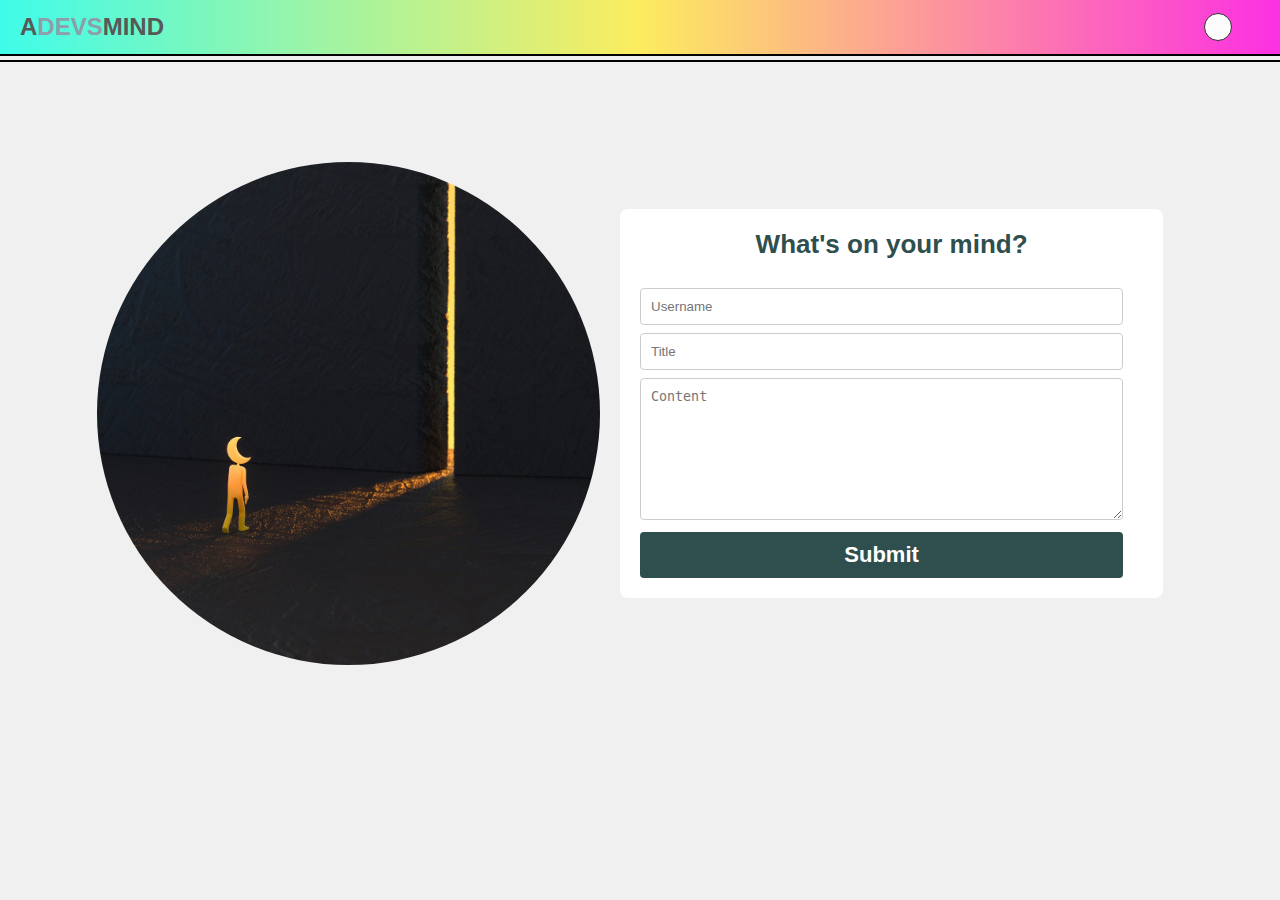
<file: index.html>
<!DOCTYPE html>
<html lang="en">
<head>
    <meta charset="UTF-8">
    <meta name="viewport" content="width=device-width, initial-scale=1.0">
    <link rel="stylesheet" href="./assets/css/styles.css">
    <link rel="stylesheet" href="./assets/css/form.css">
    <title>Personal Blog</title>
</head>
<body>
    <header>
        <div>
            <h1>A<span class="seo">DEVS</span>MIND</h1>
        </div>
        <nav>
            <label class="switch">
                <input id="checkbox-slider" type="checkbox">
                <span class="slider round"></span>
            </label>
        </nav>
    </header>
    <main>
        <div id="line-div" class="two-lines"></div>
        <section class="hero">
            <div class="container">
                <div class="content">
                    <div class="image">
                        <img src="./assets/images/hero.jpg" alt="Little Man With Moon Head">
                        <!-- <p>My First Blog</p> -->
                    </div>
                    <div class="form">
                        <h2>What's on your mind?</h2>
                        <form action="#" method="POST">
                            <input id="username" type="text" placeholder="Username" required/>
                            <input id="title" type="text" placeholder="Title" required/>
                            <textarea id="content" rows="8"  placeholder="Content" required></textarea>
                            <button id="submit" type="submit">Submit</button>
                        </form>
                    </div>
                </div>
            </div>
        </section>
    </main>
    <script src="./assets/js/form.js"></script>
    <script src="./assets/js/logic.js"></script>
</body>
</html>
</file>
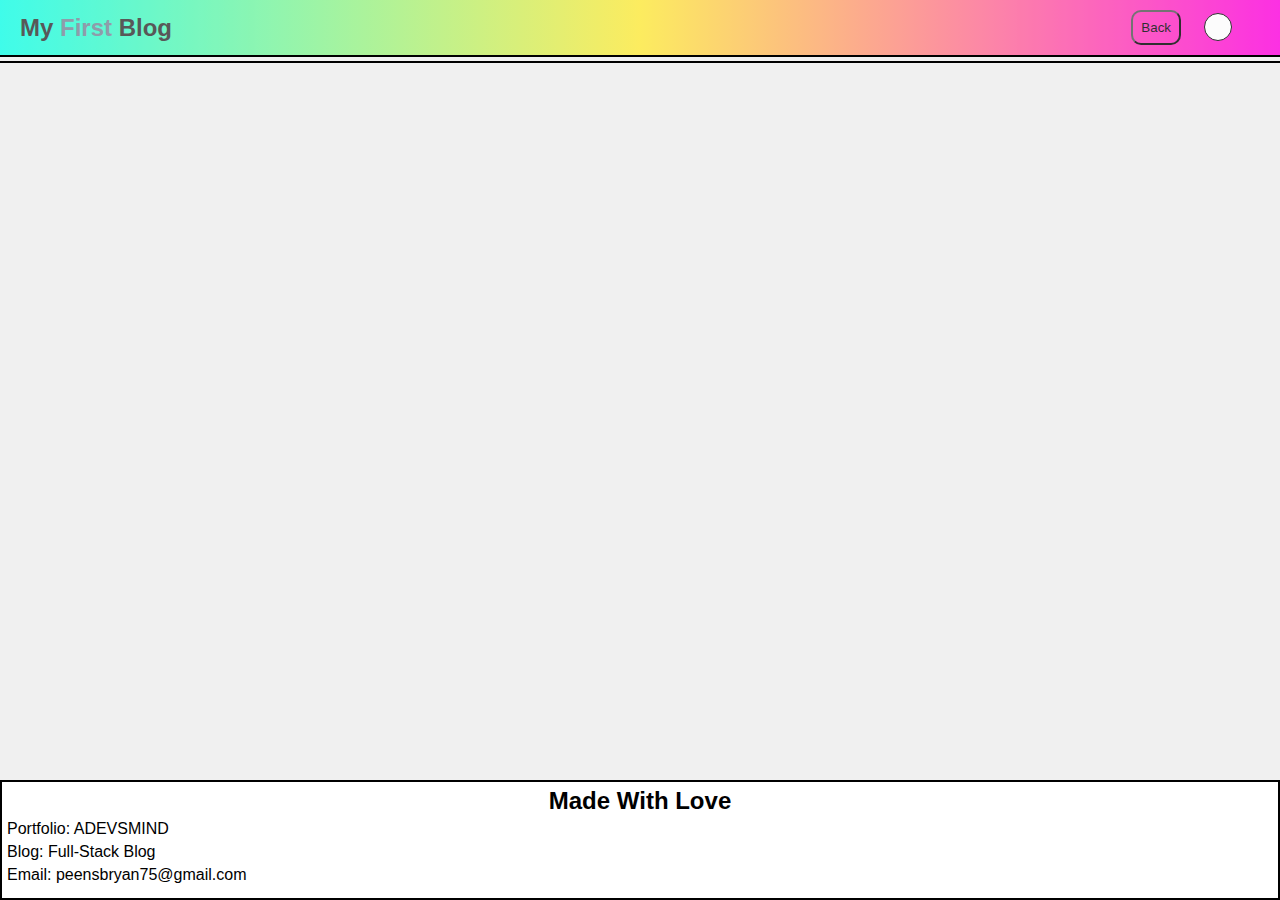
<file: blog.html>
<!DOCTYPE html>
<html lang="en">
<head>
    <meta charset="UTF-8">
    <meta name="viewport" content="width=device-width, initial-scale=1.0">
    <link rel="stylesheet" href="./assets/css/styles.css">
    <link rel="stylesheet" href="./assets/css/blog.css">
    <title>Blog Page</title>
</head>
<body>
    <header>
        <div>
            <h1>My <span class="seo">First </span>Blog</h1>
        </div>
        <nav>
            <button id="back" class="back-button" type="submit">Back</button>
            <label class="switch">
                <input id="checkbox-slider" type="checkbox">
                <span class="slider round"></span>
            </label>
        </nav>
    </header>
    <main>
        <div id="line-div" class="two-lines"></div>
        <div id="posts"></div>
    </main>
    <footer class="footer">
        <h2>Made With Love</h2>
        <a href="#">Portfolio: ADEVSMIND</a>
        <a href="#">Blog: Full-Stack Blog</a>
        <a href="#">Email: peensbryan75@gmail.com</a>
    </footer>
    <script src="./assets/js/blog.js"></script>
    <script src="./assets/js/logic.js"></script>
</body>
</html>
</file>
<file: assets/css/form.css>
/* Styles for a form */
.form {
    flex: 1; /* Allowing the form to grow or shrink as needed */
    width: 100%; 
    max-width: 50%; /* Setting the maximum width of the form to 50% */
    background-color: #fff; 
    padding: 20px; /* Adding 20 pixels of padding inside the form */
    border-radius: 8px; 
    transition: all 0.3s ease; /* Adding transition for smoother resizing */
    margin-bottom: 20px; /* Adding a bottom margin of 20 pixels */
    margin-right: 20px; /* Adding a right margin of 20 pixels */
}

/* Styles for the form when hovered */
.form:hover {
    background-color: red; /* Changing the background color to red when hovered */
    cursor: pointer; /* Changing the cursor to a pointer when hovered */
    background: linear-gradient(to right, #14ffe9, #ffeb3b, #ff00e0); /* Adding a linear gradient background */
    transition: background 2s ease-in, opacity 2s ease-out; /* Adding a smooth transition for background and opacity */
    opacity: 0.5; /* Changing the opacity to 0.5 when hovered */
}

/* Styles for h2 elements inside the form */
.form h2 {
    margin-bottom: 20px; 
    font-size: 26px; 
    text-align: center; /* Aligning the text to the center */
    font-weight: bolder; /* Setting the font weight to bolder */
    color: darkslategray; /* Setting the text color to darkslategray */
}

/* Styles for input fields, textarea, and button inside the form */
.form input[type="text"],
.form input[type="text"],
.form textarea,
.form button {
    width: calc(100% - 20px); /* Adjusting the width to accommodate padding */
    padding: 10px; /* Adding 10 pixels of padding */
    border: 1px solid #ccc; 
    border-radius: 4px; 
    box-sizing: border-box; /* Including padding and border in the element's total width and height */
    margin-top: 8px; 
    justify-content: center; /* Centering the content horizontally */
}

/* Styles for the button inside the form */
.form button {
    width: calc(100% - 20px); /* Adjusting the width to accommodate padding */
    background-color: darkslategray; 
    color: #fff; /* Setting the text color to white */
    font-weight: bolder; /* Setting the font weight to bolder */
    font-size: 22px; 
    border: none; /* Removing the border */
    cursor: pointer; /* Changing the cursor to a pointer */
}

/* Styles for the button when hovered */
.form button:hover {
    background-color: #0056b3; /* Changing the background color to #0056b3 when hovered */
}

/* Media query for screens with a maximum width of 992 pixels */
@media screen and (max-width: 992px) {
    .form {
        max-width: 98%; /* Adjusting the maximum width to 98% */
        padding: 32px; 
        margin-right: 0; 
        margin-top: 10px; /* Adding a top margin of 10 pixels */
        background: linear-gradient(to right, #14ffe9, #ffeb3b, #ff00e0); /* Adding a linear gradient background */
    }
}

/* Media query for screens with a maximum width of 600 pixels */
@media screen and (max-width: 600px) {
    .form {
        max-width: 100%; /* Adjusting the maximum width to 100% */
        padding: 10px; /* Adding 10 pixels of padding */
        margin-right: 0; /* Removing the right margin */
        margin-top: 30px; /* Adding a top margin of 30 pixels */
        background: linear-gradient(to right, #14ffe9, #ffeb3b, #ff00e0); /* Adding a linear gradient background */
    }

    /* Styles for h2 elements inside the form for smaller screens */
    .form h2 {
        font-size: 20px; /* Setting the font size to 20 pixels */
    }

    /* Styles for input fields, textarea, and button inside the form for smaller screens */
    .form input[type="text"],
    .form input[type="text"],
    .form textarea,
    .form button {
        width: calc(100% - 16px); /* Adjusting the width to accommodate padding */
        margin-top: 5px; 
        align-self: center; /* Aligning the element vertically */
    }

    /* Styles for the button inside the form for smaller screens */
    .form button {
        width: calc(100% - 16px); /* Adjusting the width to accommodate padding */
    }
}
</file>
<file: assets/css/blog.css>
/* First Section */
/* Styles for a div with class "two-lines" */
.two-lines {
    border-top: 2px solid #000; /* Setting a black color for the top border */
    border-bottom: 2px solid #000; /* Setting a black color for the bottom border */
    padding: 2px 0; /* Adding 2 pixels of vertical padding and no horizontal padding */
    margin-bottom: 20px; /* Adding a bottom margin of 20 pixels */
}

/* Styles related to the blog post */
.post-container {
    border: 2px solid black; /* Setting a black border with 2px thickness */
    height: 100%; 
    width: 98%; /* Making the container's width 98% of its parent's width */
    margin: auto; 
    margin-top: 10px; 
    border-radius: 3px; /* Adding a border radius of 3 pixels for rounded corners */
    padding: 8px; /* Adding 8 pixels of padding inside the container */
}
.post-container h2 {
    border-bottom: 1px solid black; 
    width: 98%; /* Making the width of h2 elements 98% of their parent's width */
    margin: auto; /* Centering h2 elements horizontally */
    padding-bottom: 3px; 
}
.post-container p {
    width: 98%; /* Making the width of paragraphs 98% of their parent's width */
    margin: auto; 
    margin-top: 4px; 
    padding: 10px; /* Adding 10 pixels of padding inside paragraphs */
}
.post-container h6 {
    width: 98%; /* Making the width of h6 elements 98% of their parent's width */
    margin: auto; 
    margin-top: 4px; /* Adding a top margin of 4 pixels */
}

/* Media query for screens with a maximum width of 768 pixels */
@media (max-width: 768px) {
    header {
        background: linear-gradient(to right, #14ffe9, #ffeb3b, #ff00e0); /* Adding a linear gradient background for the header */
    }
}
</file>
<file: assets/css/styles.css>
/* Resetting default styles */
* {
    box-sizing: border-box;
    margin: 0;
    padding: 0;
}

/* Global styles */
body {
    font-family: Arial, sans-serif; /* Setting a fallback font */
    background-color: #f0f0f0; /* Setting a light background color */
}
.dark{
    background-color: black; /* Setting background color for dark mode */
    color: white; /* Setting text color for dark mode */
}
.dark #line-div{
    border-color: white;
}
.dark #posts section{
    border-color: white;
}
.dark #posts section h2{
    border-color: white;
}

header {
    position: sticky;
    top: 0;
    width: 100%;
    background-color: #ffffff; /* Setting a white background color for the header */
    padding: 10px 20px; /* Adding some padding for better spacing */
    display: flex;
    justify-content: space-between; /* Aligning items with space between */
    align-items: center; /* Aligning items vertically */
    z-index: 1000; /* Ensuring the header is above other content */
    transition: background 0.3s, opacity 0.3s; /* Shortening the transition duration */
}

header:hover {
    cursor: pointer;
    background: linear-gradient(to right, #14ffe9, #ffeb3b, #ff00e0); /* Fun gradient colors*/
    opacity: 0.8; /* Adjusting opacity on hover */
}

header h1 {
    font-size: 24px; /* Reducing the font size of the header title */
    color: #333; /* Setting a darker color for better contrast */
}
header h1 .seo {
    color: lightslategray;
}

header nav {
    display: flex; /* Ensuring navigation links are displayed in a row */
}

header nav a {
    margin-right: 20px; /* Adding some spacing between navigation links */
    color: #333; /* Setting a darker color for better contrast */
    text-decoration: none;
}
/* Back button */
.back-button{
    padding: 8px;
    border-radius: 10px;
    margin-right: 19px;
    background: transparent;
}
.back-button:hover{
    cursor: pointer;
    background: linear-gradient(to left, #14ffe9, #ffeb3b, #ff00e0);
}
/* Slider specific styles */
.switch {
    position: relative;
    display: inline-block;
    width: 60px;
    height: 34px;
}

/* Slider specific styles */
/* Original source found here https://www.w3schools.com/howto/tryit.asp?filename=tryhow_css_switch */
.switch {
    position: relative;
    display: inline-block;
    width: 60px;
    height: 34px;
}

.switch input {
    opacity: 0;
    width: 0;
    height: 0;
}

.slider {
    position: absolute;
    cursor: pointer;
    top: 0;
    left: 0;
    right: 0;
    bottom: 0;
    /* background-color: #ccc; */
    -webkit-transition: .4s;
    transition: .4s;
}

.slider:before {
    position: absolute;
    content: "";
    height: 26px;
    width: 26px;
    left: 4px;
    top: 1.7px;
    bottom: 4px;
    background-color: white;
    -webkit-transition: .4s;
    transition: .4s;
}

input:checked + .slider {
   
}

input:focus + .slider {
    /* box-shadow: 0 0 1px #2196F3; */
}

input:checked + .slider:before {
    -webkit-transform: translateX(26px);
    -ms-transform: translateX(26px);
    transform: translateX(26px);
}

/* Rounded sliders */
.slider.round {
    border-radius: 34px;
}

.slider.round:before {
    border-radius: 100%;
    border: 1px solid black;
    margin-top: 1px;
}

/* First Section */
.two-lines {
    border-top: 2px solid #000; /* Setting a black color for the border */
    border-bottom: 2px solid #000; /* Setting a black color for the border */
    padding: 2px 0; /* Adding some vertical padding for better spacing */
    margin-bottom: 20px;
}
main{
    padding-bottom: 120px; /* Adding some space in the main content area*/
}
/* Hero Section Specific styles */
.hero {
    display: flex; /* Flex container for hero section */
    align-items: center; /* Aligning items vertically */
    justify-content: center; /* Aligning items horizontally */
    margin-top: 100px; /* Adding top margin */
}

.container {
    display: flex; /* Flex container for content */
    flex-direction: column; /* Stacking content vertically */
    max-width: 88%; /* Setting maximum width */
    margin: 0 auto; /* Centering horizontally */
    padding: 0 20px; /* Adding padding */
}

.content {
    display: flex; /* Flex container for content */
    align-items: center; /* Aligning items vertically */
    justify-content: space-between; /* Spacing items */
}

.image {
    flex: 1; /* Taking remaining space */
    max-width: 100%; /* Setting maximum width */
    margin-right: 20px; /* Adding right margin */
}

.image img {
    width: 100%; /* Setting image width */
    height: auto; /* Setting image height */
    display: block; /* Displaying as block */
    border-radius: 100%; /* Making image circular */
}

/* Footer styles */
.footer{
    position: fixed; /* Fixed positioning */
    bottom: 0; /* Positioning at the bottom */
    text-align: center; /* Aligning text center */
    padding: 5px; /* Adding padding */
    border: 2px solid black ; /* Setting border */
    height: 120px; /* Setting height */
    background-color: white; /* Setting background color */
    width: 100%; /* Taking full width */
}

.footer a{
    text-align: left; /* Aligning text to the left */
    margin-top: 5px; /* Adding top margin */
    display: block; /* Displaying as block */
    text-decoration: none; /* Removing underline */
    color: black; /* Setting text color */
}

/* Dark mode footer styles */
.dark .footer{
    color: white; /* Setting text color for dark mode */
    background-color: black; /* Setting background color for dark mode */
    border-color: white; /* Setting border color for dark mode */
}

.dark .footer a{
    color: white; /* Setting text color for dark mode */
}

/* Media query for smaller screens */
@media (max-width: 768px) {
    *{
        transition: all 0.3s ease; /* Add transition for smoother resizing */
    }
    header{
        background: linear-gradient(to right, #14ffe9, #ffeb3b, #ff00e0); /* Gradient background for header */
    }
    .hero {
        margin-top: 30px; /* Adjusting top margin for hero section */
    }

    .container {
        max-width: 100%; /* Setting maximum width for container */
        margin: 0 auto; /* Centering horizontally */
    }

    .content {
        flex-direction: column; /* Stacking content vertically */
        text-align: center; /* Aligning text center */
    }

    .image {
        max-width: 90%; /* Setting maximum width for image */
        align-self: center; /* Aligning image to the center */
        margin-right: 0; /* Removing right margin */
    }
}
</file>
